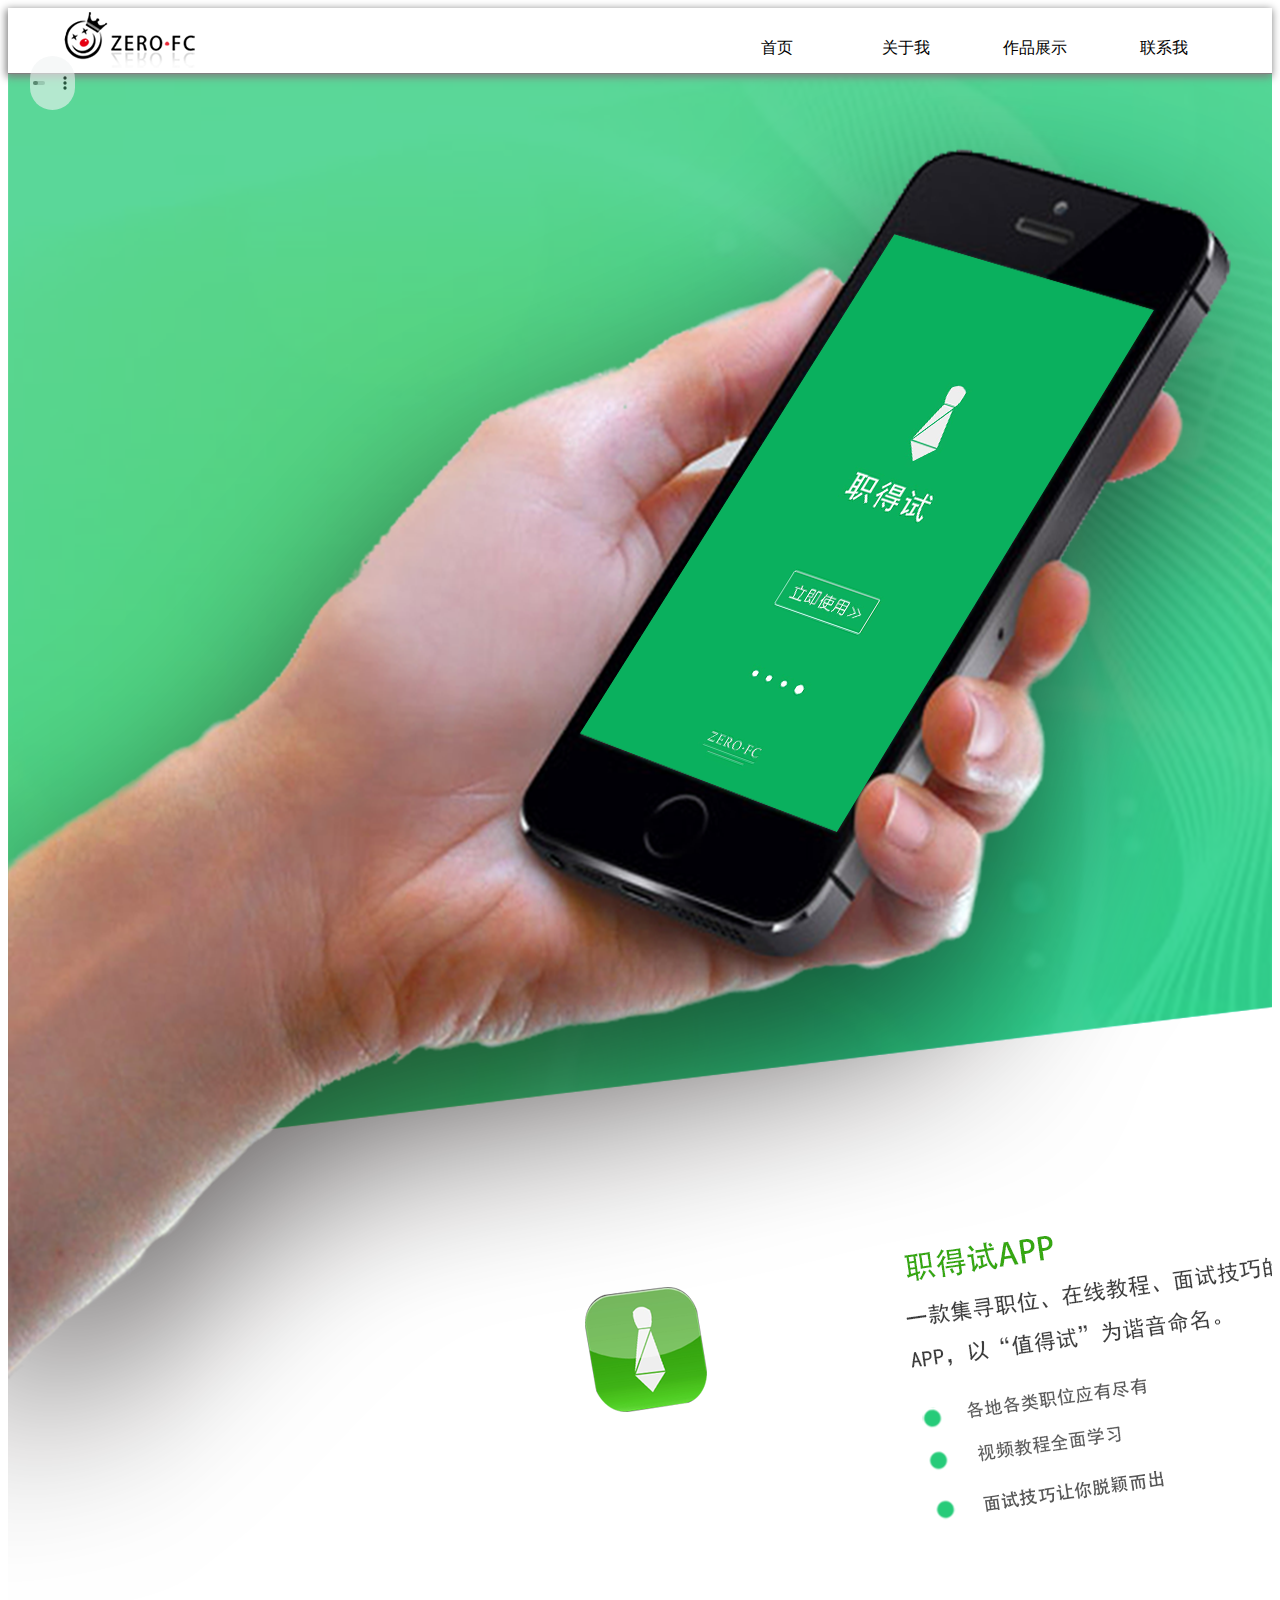
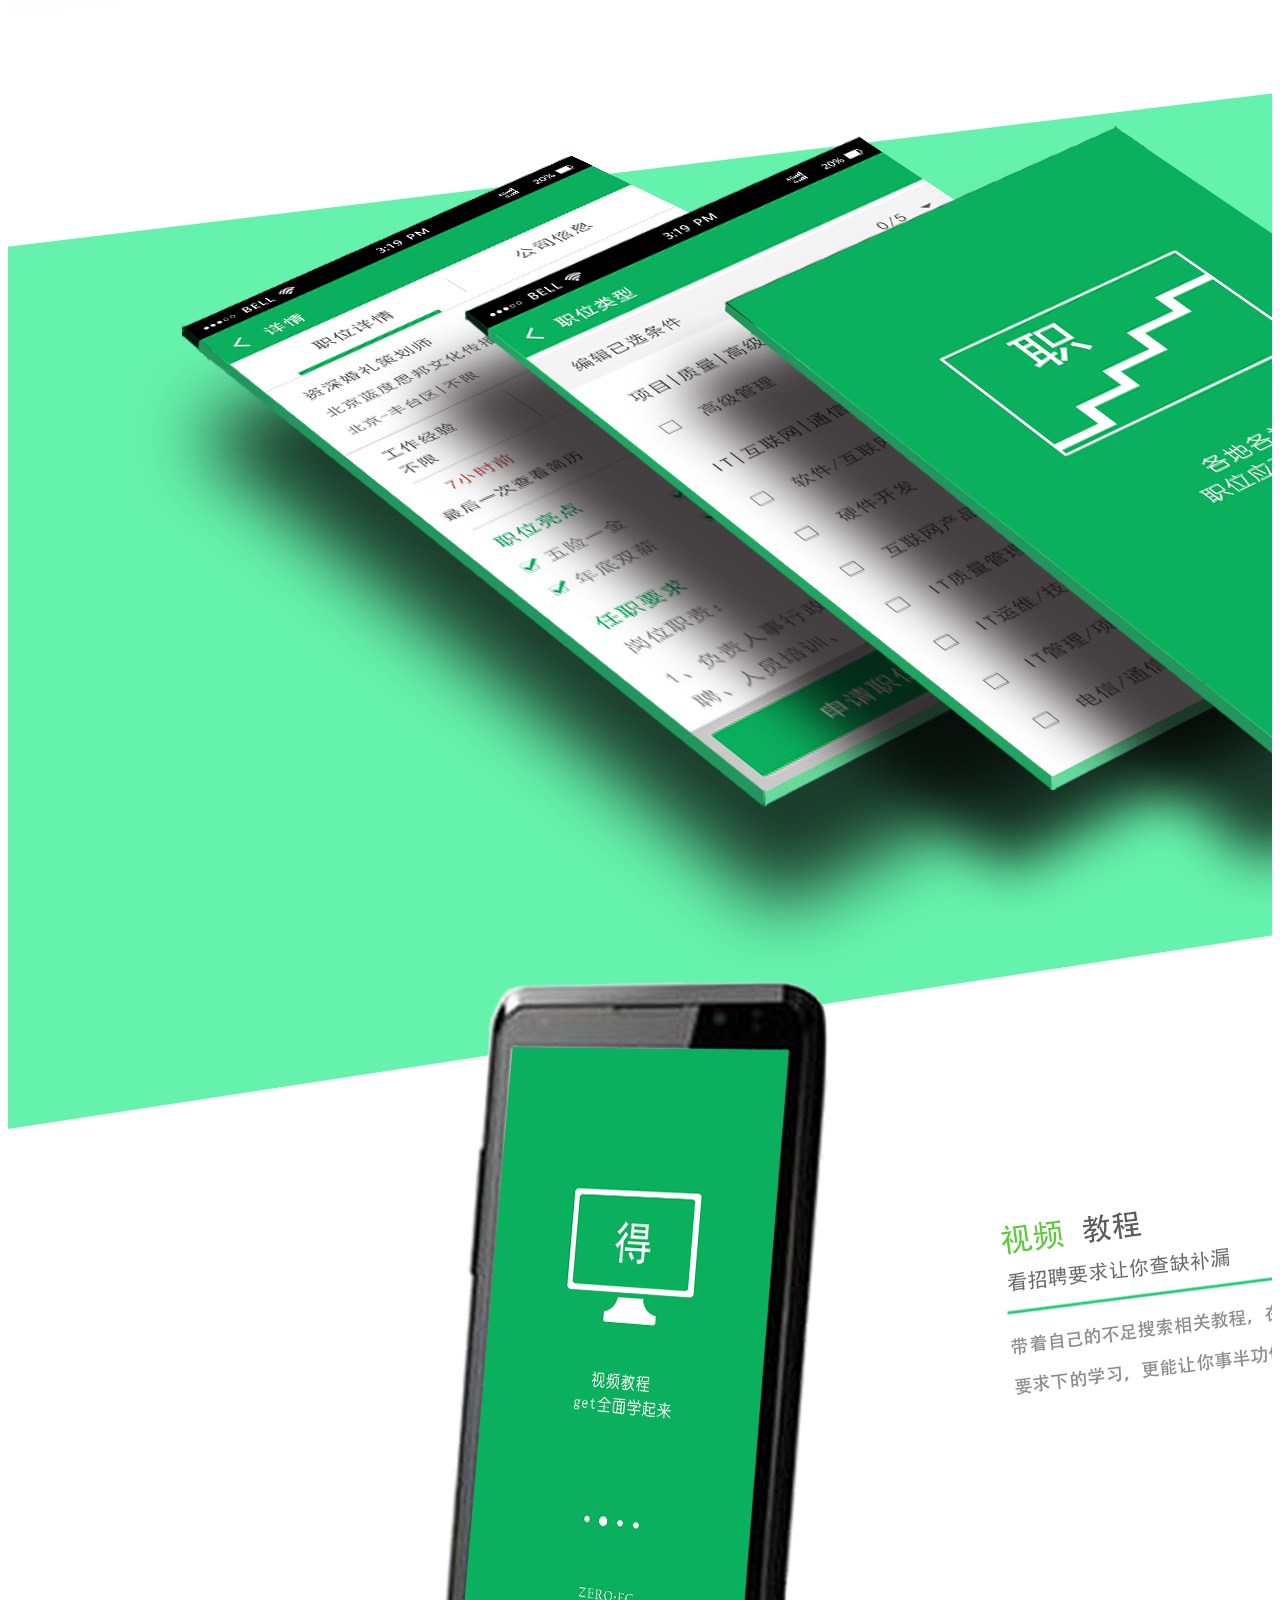
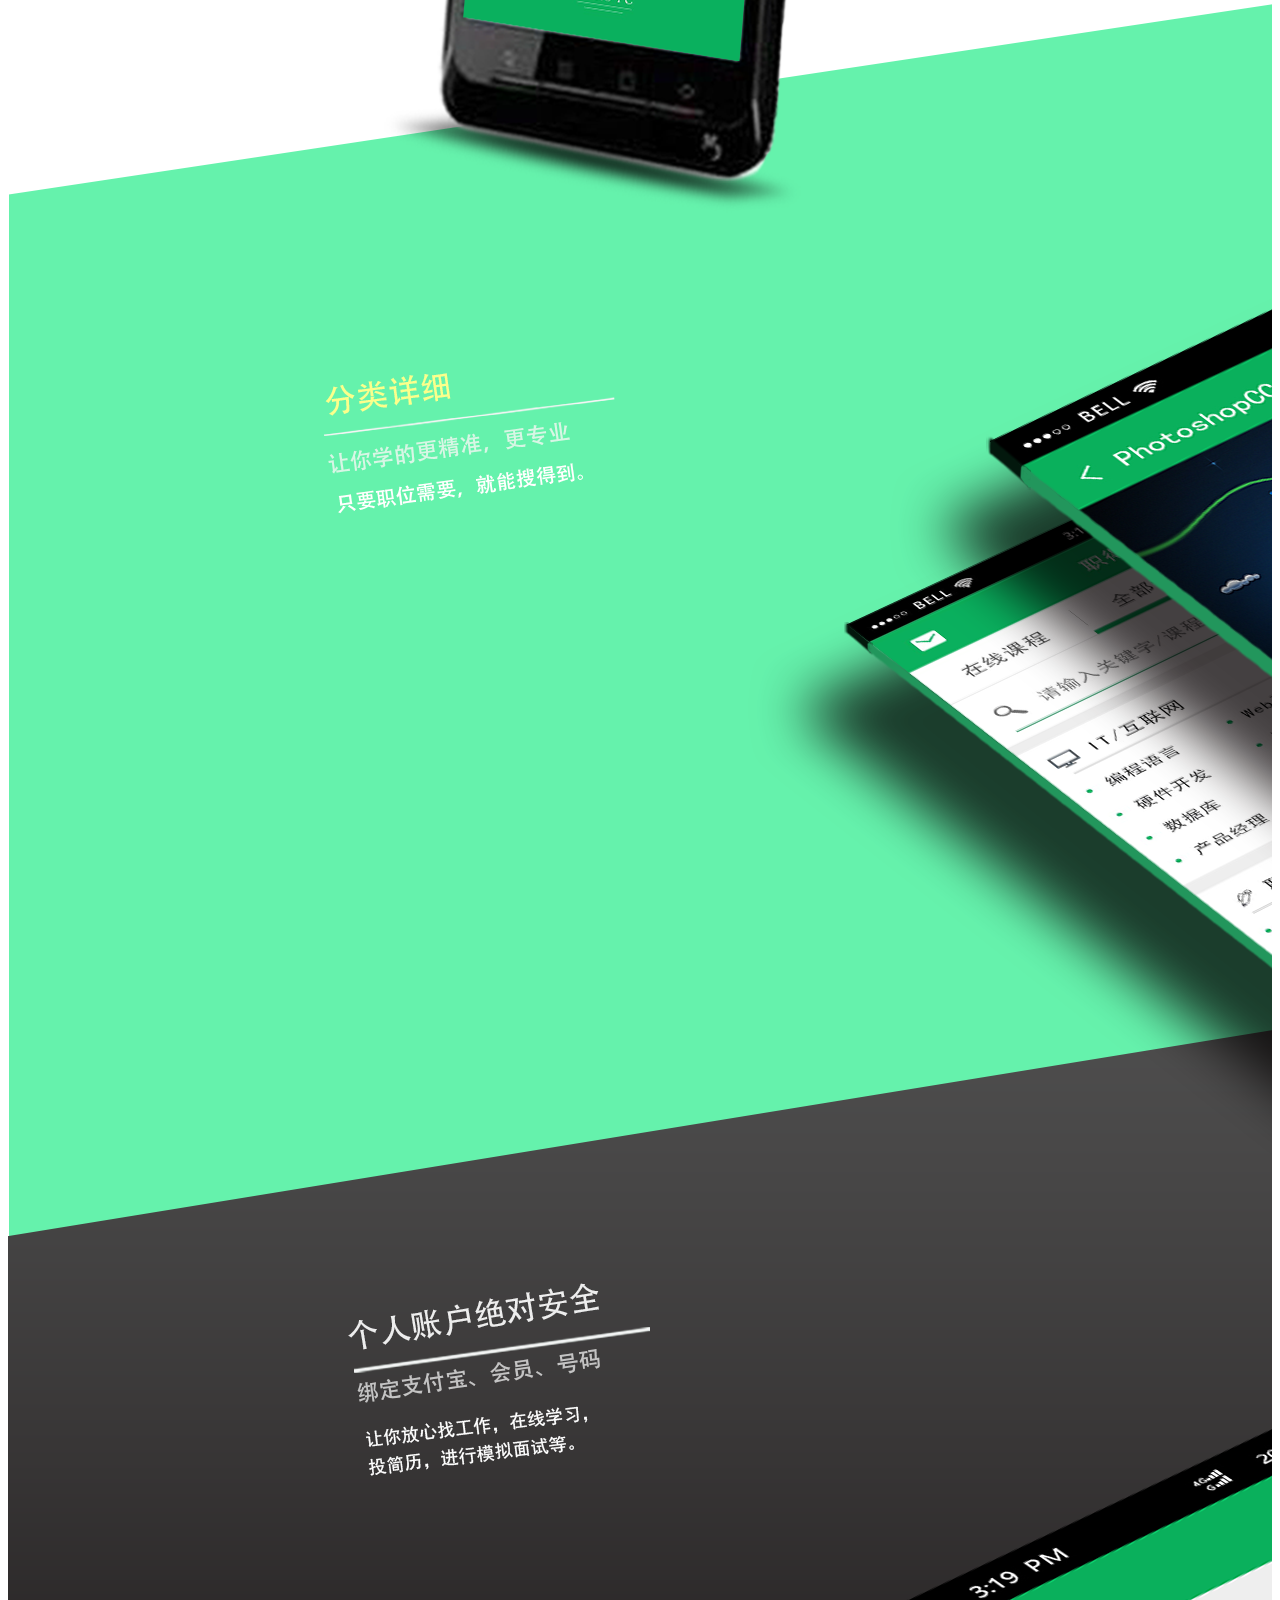
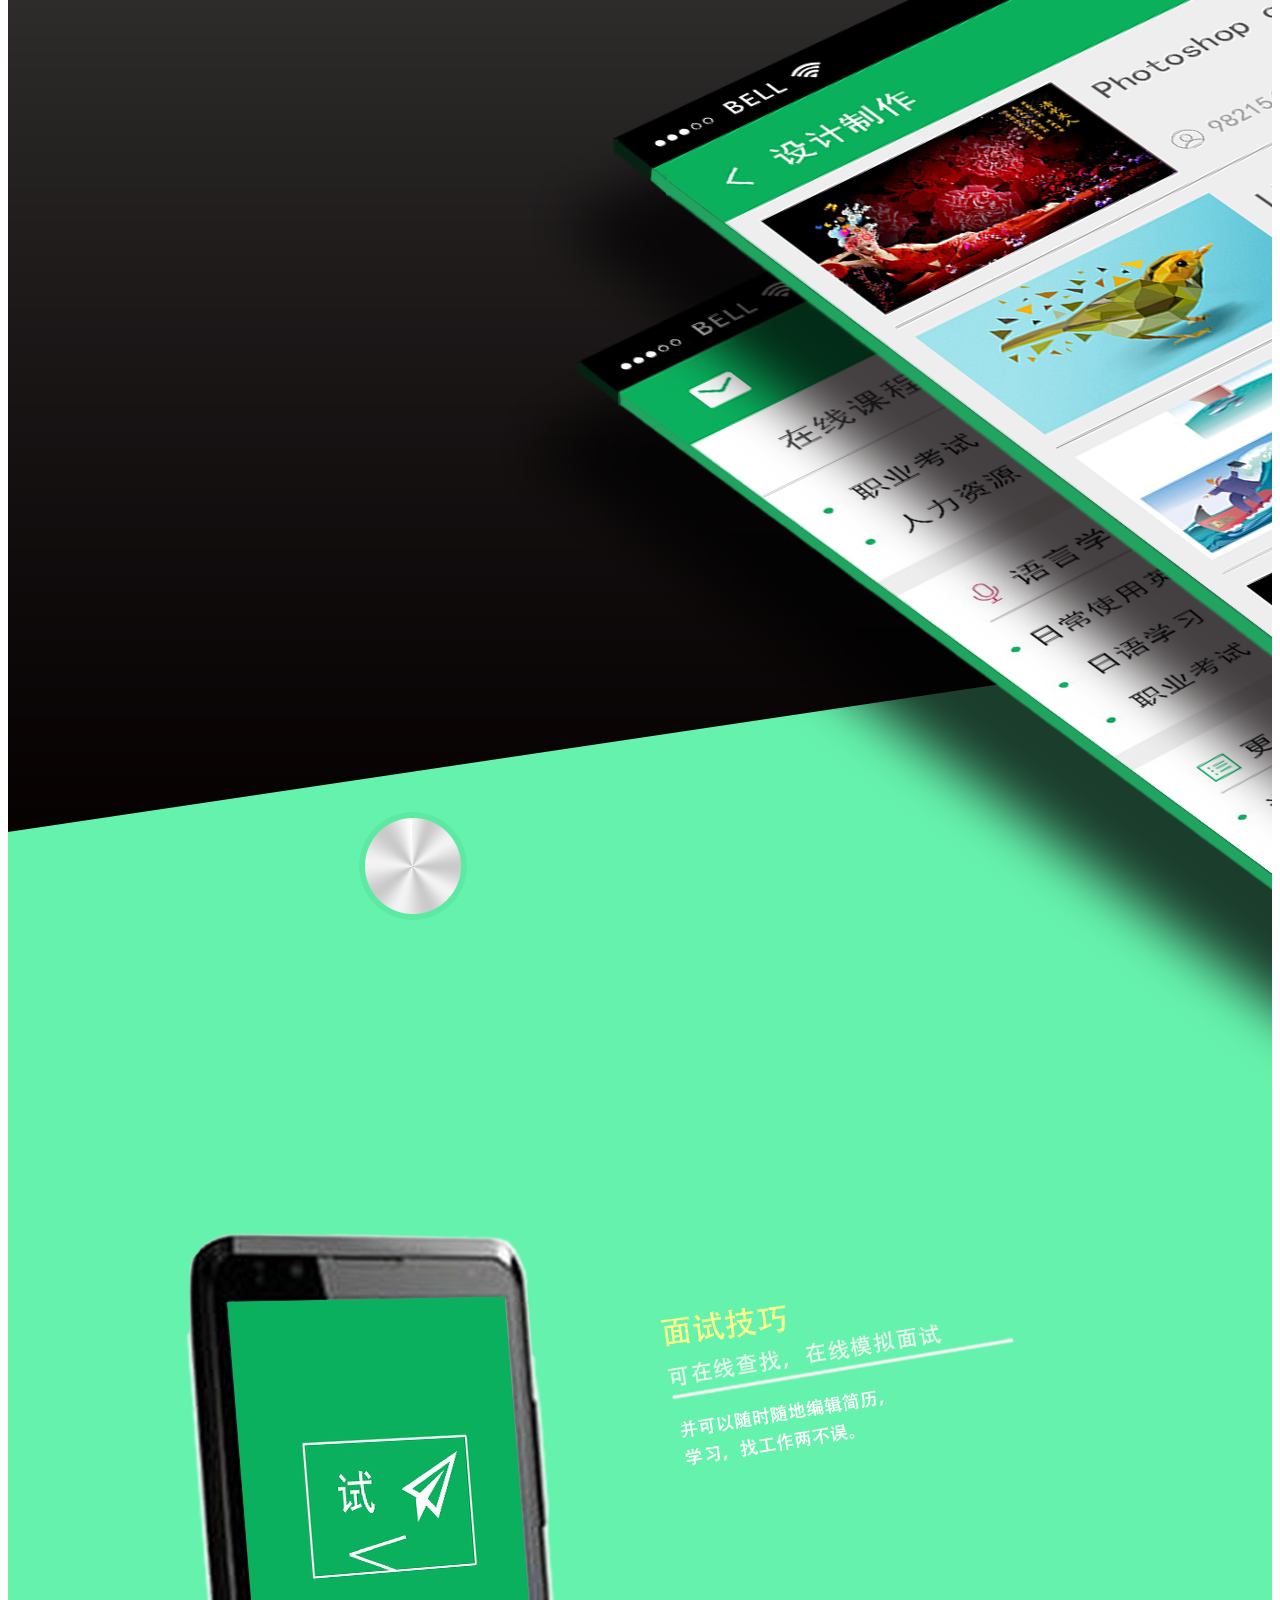
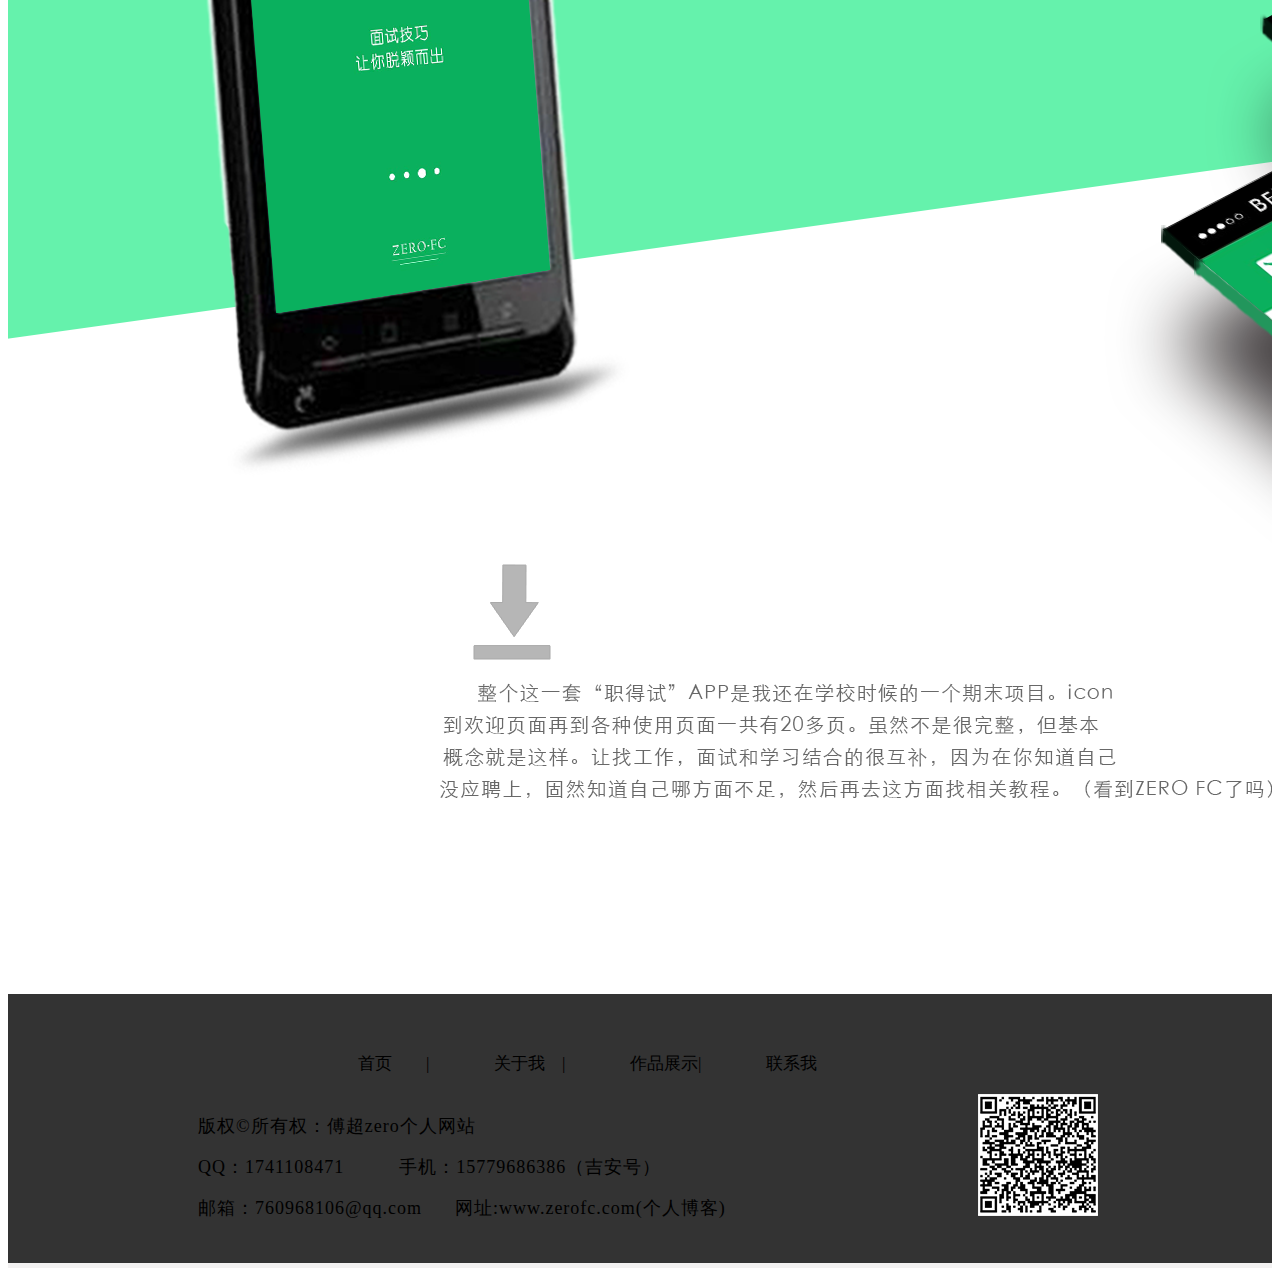
<file: app.html>
<!DOCTYPE html>
<html>
    <head>
        <title>我的主页</title>
        <meta charset="UTF-8">
        <meta name="viewport" content="width=device-width, initial-scale=1.0,minimum-scale=1.0,maximum-scale=1.0,user-scalable=no">
        <meta name="viewport" content="width=device-width, initial-scale=1.0">
        <link href="css/app.css" type="text/css" rel="stylesheet"/> 
        <script type="text/javascript" src="js/jquery-1.10.1.min.js"></script>    
        <style>
            #containter{background:url("images/bg-APP.png") 0 0 repeat-x; margin: 0 auto;}
        </style>
        
    </head>
    <body>
        <div id="containter">
          <!--头部导航条-->
          <header>
              <nav>  
                <p class="logo"><img src="images/logo.png"/></p>
                <ul>
                    <li><a href="index.html">首页</a></li>
                    <li><a href="about.html">关于我</a></li>
                    <li><a href="case.html">作品展示</a></li>
                    <li><a href="contact.html">联系我</a></li>
                </ul>
              </nav>
            </header>
            <!--导航条结束-->
            <div class="main"> </div>
            
           
            
            <!--footer部分-->
            <footer>
                <div class="last">
                    <ul>
                        <li><a href="index.html">首页</a></li>
                        <li>|</li>
                        <li><a href="about.html">关于我</a></li>
                        <li>|</li>
                        <li><a href="case.html">作品展示</a></li>
                        <li> |</li>
                        <li><a href="contact.html">联系我</a></li>
                    </ul>
                    
                    <div class="float_two">
                    <ol>
                        <li>版权&COPY;所有权：傅超zero个人网站</li>
                       <li>QQ：1741108471&nbsp;&nbsp;&nbsp;&nbsp;&nbsp;&nbsp;&nbsp;&nbsp;&nbsp;&nbsp;手机：15779686386（吉安号）</li>
                       <li>邮箱：760968106@qq.com&nbsp;&nbsp;&nbsp;&nbsp;&nbsp;&nbsp;网址:www.zerofc.com(个人博客)</li>
                    </ol>
                        <p class="code"><img src="images/code.jpg"/></p>
                   </div>
                    
                </div>
                <!--last-->
            </footer>
            <!--footer结束-->
           <audio autoplay="true" controls="true" src="audio/dog.mp3"/>  
        </div>
        <!--containter结束-->
    </body>
</html>
</file>
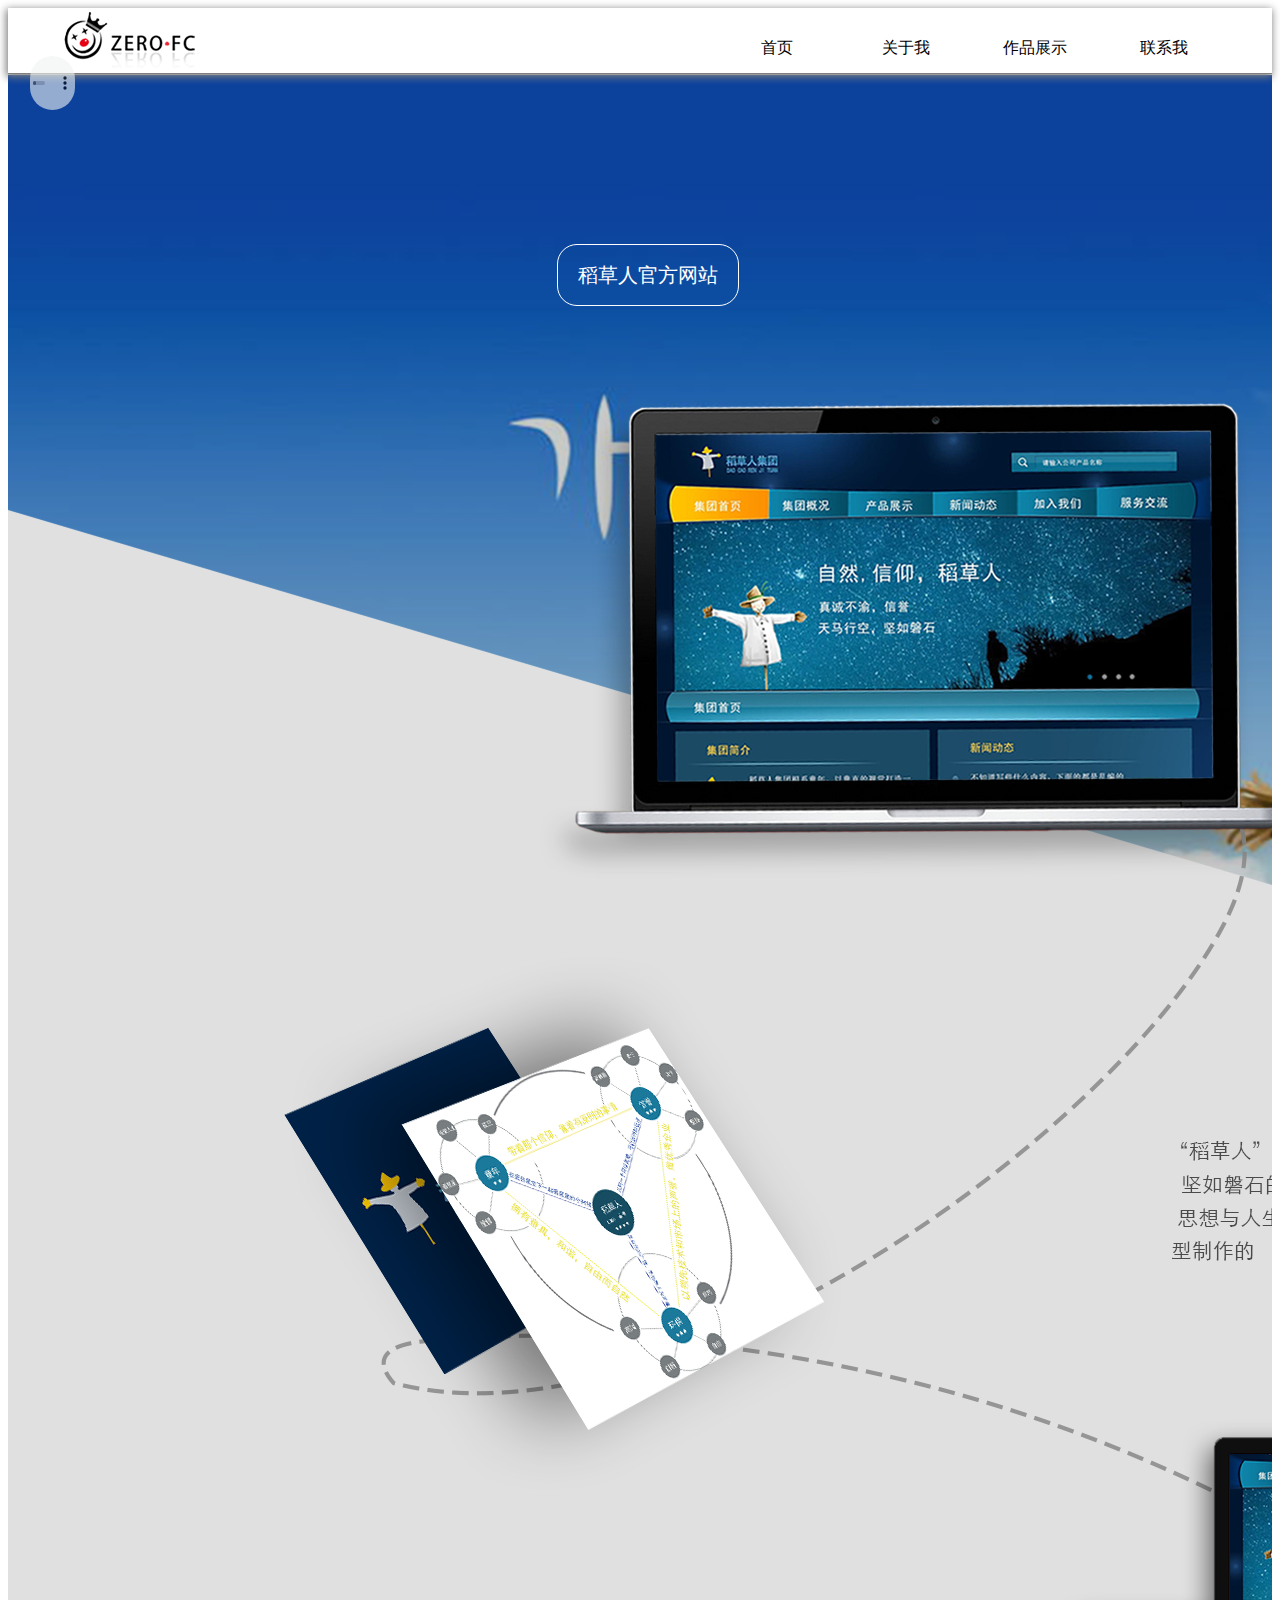
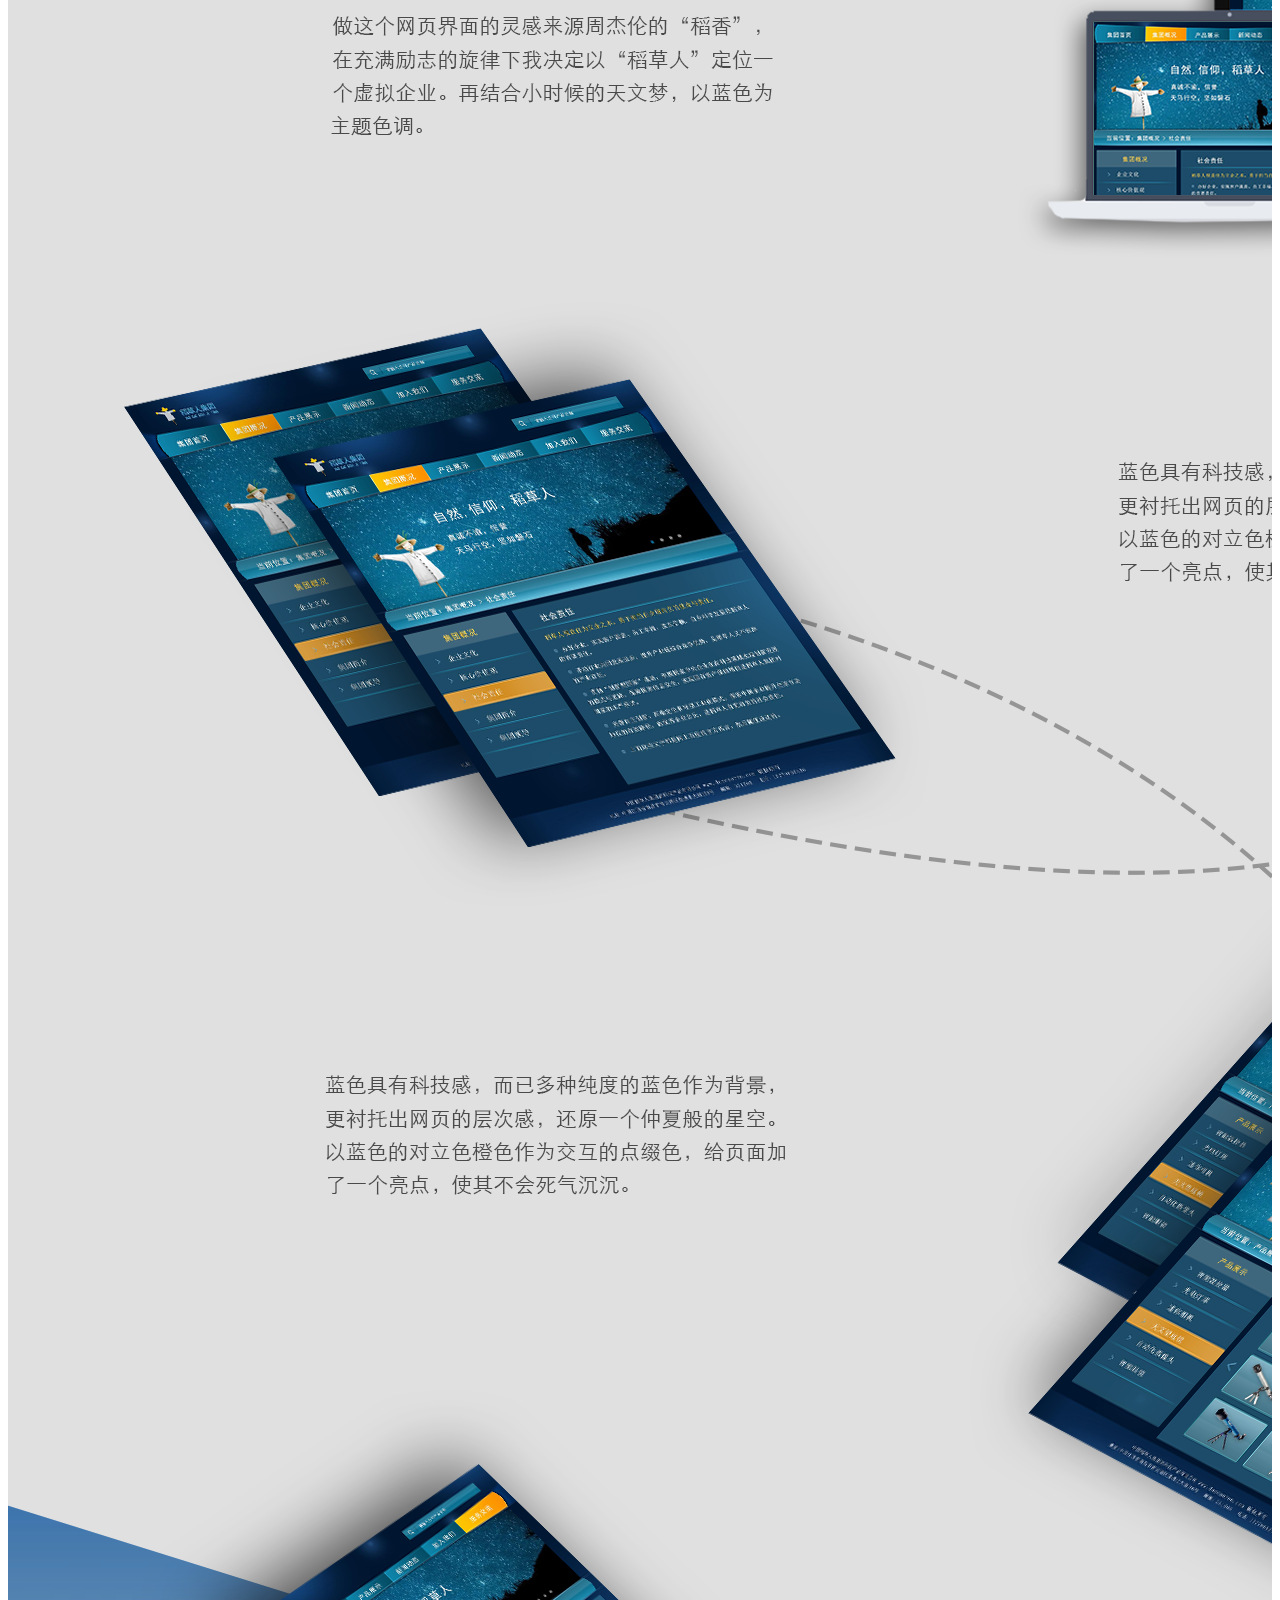
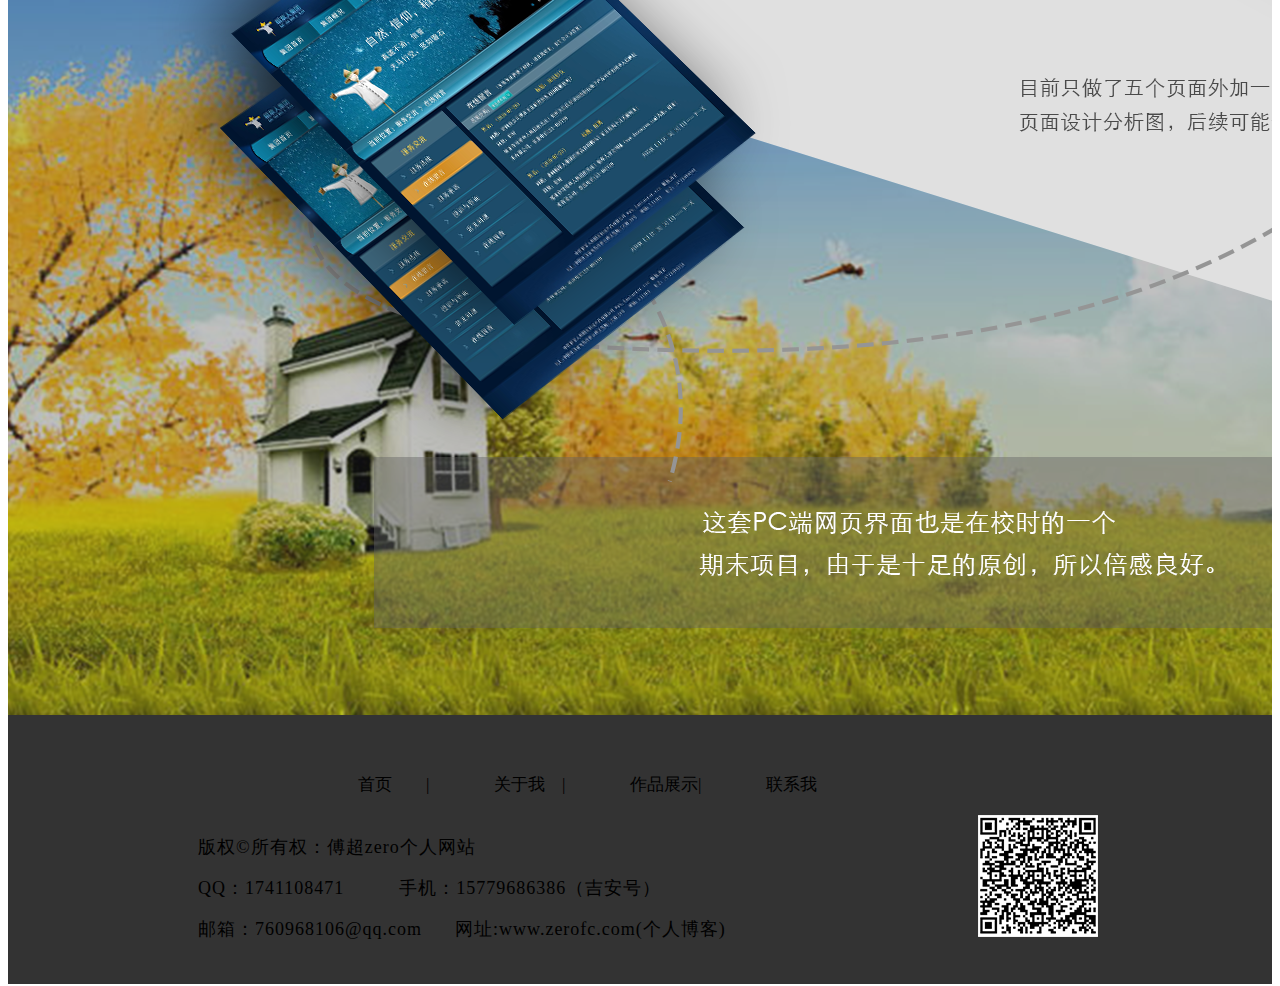
<file: web.html>
<!DOCTYPE html>
<html>
    <head>
        <title>我的主页</title>
        <meta charset="UTF-8">
        <meta name="viewport" content="width=device-width, initial-scale=1.0,minimum-scale=1.0,maximum-scale=1.0,user-scalable=no">
        <meta name="viewport" content="width=device-width, initial-scale=1.0">
        <link href="css/web.css" type="text/css" rel="stylesheet"/> 
        <script type="text/javascript" src="js/jquery-1.10.1.min.js"></script>    
        <style>
            #containter{background:url("images/bg-web.png") 0 0 repeat-x; margin: 0 auto;}
        </style>
        
    </head>
    <body>
        <div id="containter">
          <!--头部导航条-->
          <header>
              <nav>  
                <p class="logo"><img src="images/logo.png"/></p>
                <ul>
                    <li><a href="index.html">首页</a></li>
                    <li><a href="about.html">关于我</a></li>
                    <li><a href="case.html">作品展示</a></li>
                    <li><a href="contact.html">联系我</a></li>
                </ul>
              </nav>
            </header>
            <!--导航条结束-->
            <div class="main">
                <div class="daocaoren">
                    稻草人官方网站
                </div>
            </div>
            
           
            
            <!--footer部分-->
            <footer>
                <div class="last">
                    <ul>
                        <li><a href="index.html">首页</a></li>
                        <li>|</li>
                        <li><a href="about.html">关于我</a></li>
                        <li>|</li>
                        <li><a href="case.html">作品展示</a></li>
                        <li> |</li>
                        <li><a href="contact.html">联系我</a></li>
                    </ul>
                    
                    <div class="float_two">
                    <ol>
                        <li>版权&COPY;所有权：傅超zero个人网站</li>
                       <li>QQ：1741108471&nbsp;&nbsp;&nbsp;&nbsp;&nbsp;&nbsp;&nbsp;&nbsp;&nbsp;&nbsp;手机：15779686386（吉安号）</li>
                       <li>邮箱：760968106@qq.com&nbsp;&nbsp;&nbsp;&nbsp;&nbsp;&nbsp;网址:www.zerofc.com(个人博客)</li>
                    </ol>
                        <p class="code"><img src="images/code.jpg"/></p>
                   </div>
                    
                </div>
                <!--last-->
            </footer>
            <!--footer结束-->
             <audio autoplay="true" controls="true" src="audio/daoxiang.mp3"/>     
        </div>
        <!--containter结束-->
    </body>
</html>
</file>
<file: css/app.css>
@charset"utf-8";
 div,header,nav,p,h1,h2,h3,h4,h5,h6,section,ul,ol,dl,li,dt,dd,figure,figcaption,hgroup{
    padding: 0px;
    margin: 0px;
}
li{
    list-style-type:none;
}
a{
    text-decoration: none;
}
audio{
    opacity:0.6;
    width:45px;
    cursor: pointer;
    height:60px;
    position: fixed;
    left:30px;
    top:50px;
}
#containter{
    width: 100%;
    height:7660px;
    background: #e0e0e0;
    margin: 0 auto;
}
header{
    width:100%;
    height:65px;
    line-height:80px;
    background:white;
    border-bottom: gray 1px solid;
    box-shadow: -1px 2px 8px 1px gray;
}
#containter header nav{
    width:1280px;
    height:65px;
    margin:0 auto;  
  
}
.logo{
    float:left;
    height:65px;
    margin-left:50px;
}
#containter header nav ul{
    float:right;
    height:65px;
    //border: red 1px solid;
    width:45%;
}
#containter header nav ul>li{
   // float:left;
   display:inline-block;
    margin-left:5px;
}
#containter header nav ul>li>a{
    display:block;
    text-align: center;
    line-height:65px;
    width:120px;
    height:58px;
    color: black;
   // border: green solid 1px;
}
#containter header nav ul>li>a:hover{
    background:  #ff6666;
    color: white;
}

.main{
    height:7320px;
    width:1280px;
    margin:0 auto;
    //border:red 1px solid;
}


/**公共部分*/
/*footer*/
footer{
	clear: both;
	width:100%;
	height:269px;
	background: #333333;
	}
footer .last{
    width:1280px;
    height:100%;
    margin: 0px auto;
}
.last>ul{
    margin: 0 auto;
    height:50px;
    width:580px;
   padding-top:45px;
   margin-bottom:5px;
    font:17px 宋体;
}
.last>ul>li{
    float:left;
    width:68px;
    line-height: 50px;
    cursor: pointer;
}
.last>ul>li>a{
    color:black;
}
.last>ul>li>a:hover{
    color:white;
}
.float_two{
    height:160px;
    width:900px;
    margin:0px auto;
    letter-spacing:1px;
}
.last ol{
    margin:0px auto;
    width:650px;
    padding-top:20px;
    font-size: 18px;
    float: left;
}
.last ol li{
    margin-bottom: 17px;
}
.code{
    float:right;
}
</file>
<file: css/web.css>
@charset"utf-8";
 div,header,nav,p,h1,h2,h3,h4,h5,h6,section,ul,ol,dl,li,dt,dd,figure,figcaption,hgroup{
    padding: 0px;
    margin: 0px;
}
li{
    list-style-type:none;
}
a{
    text-decoration: none;
}
audio{
    opacity:0.6;
    width:45px;
    cursor: pointer;
    height:60px;
    position: fixed;
    left:30px;
    top:50px;
}
#containter{
    width: 100%;
    height:4170px;
    background: #e0e0e0;
    margin: 0 auto;
}
header{
    width:100%;
    height:65px;
    line-height:80px;
    background:white;
    border-bottom: gray 1px solid;
    box-shadow: -1px 2px 8px 1px gray;
}
#containter header nav{
    width:1280px;
    height:65px;
    margin:0 auto;  
  
}
.logo{
    float:left;
    height:65px;
    margin-left:50px;
}
#containter header nav ul{
    float:right;
    height:65px;
    //border: red 1px solid;
    width:45%;
}
#containter header nav ul>li{
   // float:left;
   display:inline-block;
    margin-left:5px;
}
#containter header nav ul>li>a{
    display:block;
    text-align: center;
    line-height:65px;
    width:120px;
    height:58px;
    color: black;
   // border: green solid 1px;
}
#containter header nav ul>li>a:hover{
    background:  #ff6666;
    color: white;
}

.main{
    height:3671px;
    width:1280px;
    margin:0 auto;
    //border:red 1px solid;
}
.daocaoren{
    width:180px;
    height:60px;
    line-height:60px;
    margin:0px auto;
    color:white;
    border-radius:20px;
    font-size:20px;
    text-align:center;
    border:white 1px solid;
    margin-top:170px;
    cursor: pointer;
    font-family: 黑体;
}
.daocaoren:hover{
    background: orangered;
}

/**公共部分*/
/*footer*/
footer{
	clear: both;
	width:100%;
	height:269px;
	background: #333333;
	}
footer .last{
    width:1280px;
    height:100%;
    margin: 0px auto;
}
.last>ul{
    margin: 0 auto;
    height:50px;
    width:580px;
   padding-top:45px;
   margin-bottom:5px;
    font:17px 宋体;
}
.last>ul>li{
    float:left;
    width:68px;
    line-height: 50px;
    cursor: pointer;
}
.last>ul>li>a{
    color:black;
}
.last>ul>li>a:hover{
    color:white;
}
.float_two{
    height:160px;
    width:900px;
    margin:0px auto;
    letter-spacing:1px;
}
.last ol{
    margin:0px auto;
    width:650px;
    padding-top:20px;
    font-size: 18px;
    float: left;
}
.last ol li{
    margin-bottom: 17px;
}
.code{
    float:right;
}
</file>
